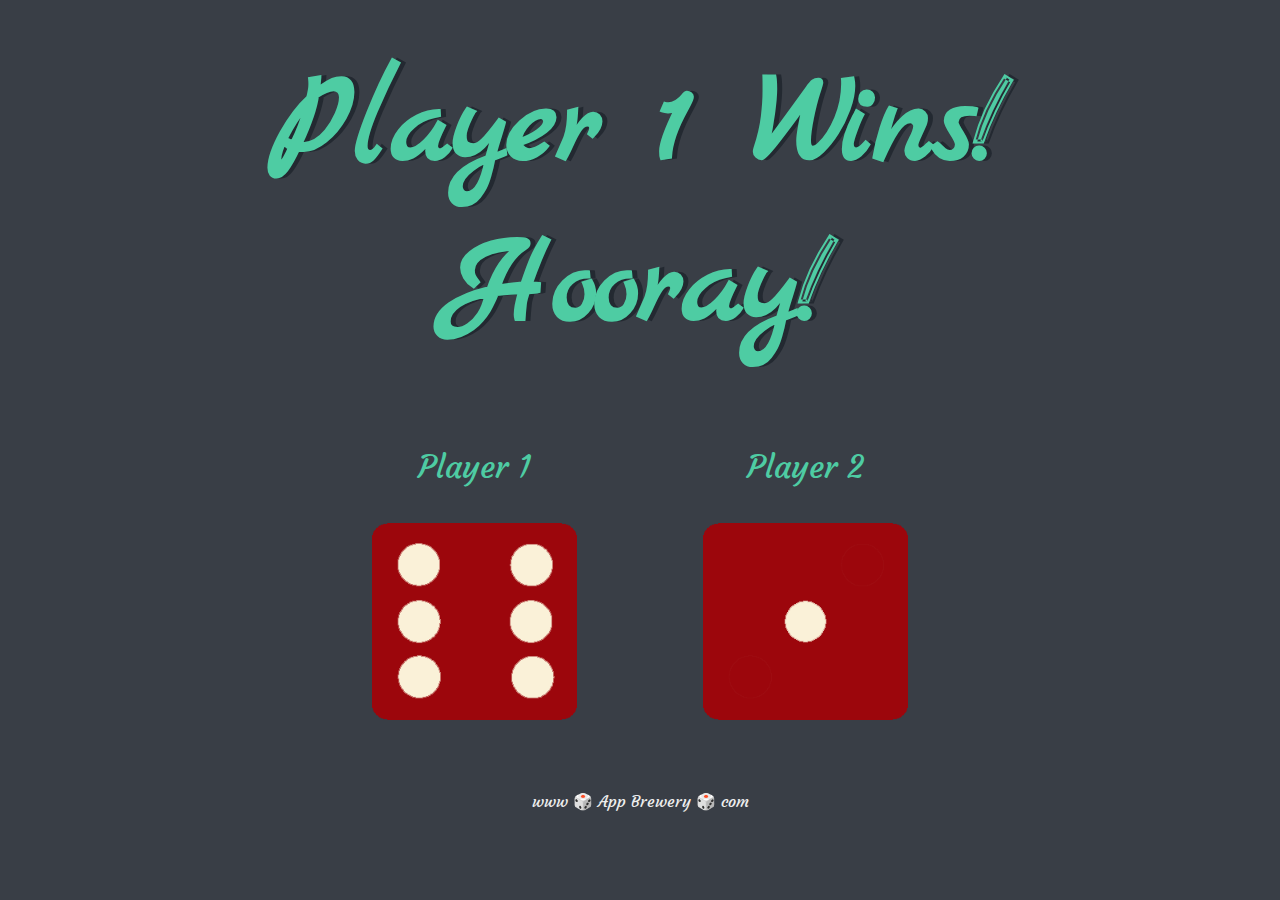
<file: Dicee Challenge - Starting Files/index.html>
<!DOCTYPE html>
<html lang="en" dir="ltr">
  <head>
    <meta charset="utf-8">
    <title>Dicee</title>
    <link rel="stylesheet" href="styles.css">
<link href="https://fonts.googleapis.com/css2?family=Courgette&family=Marck+Script&display=swap" rel="stylesheet">

  </head>
  <body>

    <div class="container">
      <h1 class="title">Refresh Me</h1>

      <div class="dice">
        <p>Player 1</p>
        <img class="img1" src="images/dice6.png">
      </div>

      <div class="dice">
        <p>Player 2</p>
        <img class="img2" src="images/dice6.png">
      </div>

    </div>
  <script type="text/javascript" src="index.js"></script>

  </body>

  <footer>
    www 🎲 App Brewery 🎲 com
  </footer>
</html>
</file>
<file: Dicee Challenge - Starting Files/styles.css>
.container {
  width: 70%;
  margin: auto;
  text-align: center;
}

.dice {
  text-align: center;
  display: inline-block;
  padding: 0 4%;
}

@media (max-width: 990px){
  .title {
    font-size: 7rem;
}
}
body {
  background-color: #393E46;
}

h1 {
  margin: 30px;
  font-family: 'Marck Script', cursive;
  text-shadow: 5px 0 #232931;
  font-size: 8rem;
  color: #4ECCA3;
  padding: 2% 4%;
}

p {
  font-size: 2rem;
  color: #4ECCA3;
  font-family: 'Courgette', cursive;
}

img {
  width: 80%;
}

footer {
  margin-top: 5%;
  color: #EEEEEE;
  text-align: center;
  font-family: 'Courgette', cursive;

}
</file>
